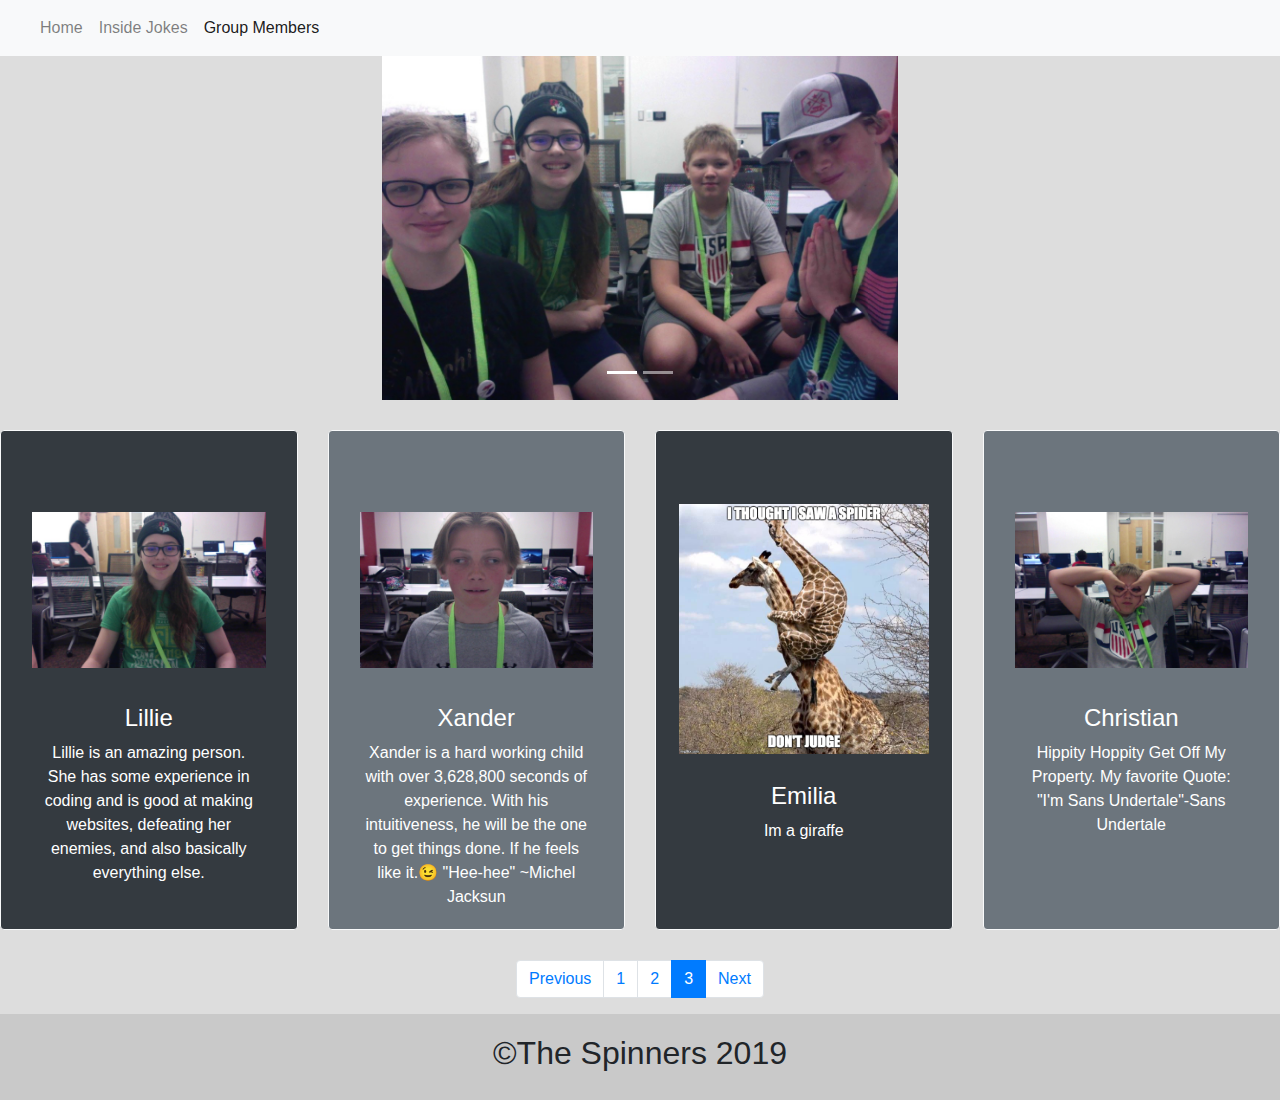
<file: group-members.html>
<!DOCTYPE html>
<html>
<head>
    <title>Group Members</title>
    <link rel="stylesheet" href="style.css">
<meta charset="utf-8">
  <meta name="viewport" content="width=device-width, initial-scale=1">
  <link rel="stylesheet" href="https://maxcdn.bootstrapcdn.com/bootstrap/4.3.1/css/bootstrap.min.css">
  <script src="https://ajax.googleapis.com/ajax/libs/jquery/3.4.0/jquery.min.js"></script>
  <script src="https://maxcdn.bootstrapcdn.com/bootstrap/4.3.1/js/bootstrap.min.js"></script>
</head>
<body class=navbg>
    <!-- Navbar -->
    <nav class="navbar navbar-expand-lg navbar-light bg-light">
            <button class="navbar-toggler" type="button" data-toggle="collapse" data-target="#navbarTogglerDemo03" aria-controls="navbarTogglerDemo03" aria-expanded="false" aria-label="Toggle navigation">
              <span class="navbar-toggler-icon"></span>
            </button>
            <a class="navbar-brand" href="#"></a>
          
            <div class="collapse navbar-collapse" id="navbarTogglerDemo03">
              <ul class="navbar-nav mr-auto mt-2 mt-lg-0">
                <li class="nav-item">
                  <a class="nav-link" href="index.html">Home</a>
                </li>
                <li class="nav-item">
                  <a class="nav-link" href="inside_jokes.html">Inside Jokes</a>
                </li>
                <li class="nav-item active">
                  <a class="nav-link" href="group-members.html">Group Members</a>
                </li>
              </ul>
            </div>
          </nav>

          <!--Heading-->
          
          <!--Carousel-->
          <div id="demo" class="carousel slide carousel-fade" data-ride="carousel">

              <!-- Indicators -->
              <ul class="carousel-indicators">
                <li data-target="#demo" data-slide-to="0" class="active"></li>
                <li data-target="#demo" data-slide-to="1"></li>
              </ul>
              
              <!-- The slideshow -->
              <div class="row">
              <div class="carousel-inner col-sm-5 img-fluid mx-auto d-blcok">
                <div class="carousel-item active">
                  <img src="Images/group.jpg" alt="Group Photo" width="1500" height="600">
                </div>
                <div class="carousel-item">
                    <img src="Images/Photo on 6-17-19 at 10.26 AM.jpg" alt="Funny group photo" width="1100" height="600">
                </div>
              </div>
            </div>
            </div>
          <!--Group Cards-->
          <div class="container-fluid">
            <div class="card-deck  cardfull">
              <div class="row">
                <div class="card html-logo text-white bg-dark card-bg border-light col-12 col-lg-3">
                  <img class="card-img-top w-20 h-10 p-3 cardimagesize"
                    src="Images/Photo on 6-17-19 at 10.04 AM.jpg"
                    alt="Lillie">
                  <div class="card-body text-center">
                    <h4 class="card-text">Lillie</h4>
                    <p class="card-text">Lillie is an amazing person. She has some experience in coding and is good at making websites, defeating her enemies, and also basically everything else. </p>
                  </div>
                </div>
        
                <div class="card html-logo text-white bg-secondary cardbg border-light col-12 col-lg-3">
                  <img class="card-img-top w-20 h-10 p-3 cardimagesize"
                    src="Images/Photo on 6-11-19 at 2.44 PM.jpg" alt="Xander">
                  <div class="card-body text-center">
                    <h4 class="card-text">Xander</h4>
                    <p class="card-text">Xander is a hard working child with over 3,628,800 seconds of experience. With his intuitiveness, he will be the one to get things done. If he feels like it.😉 "Hee-hee" ~Michel Jacksun</p>
                  </div>
                </div>
        
                <div class="w-100 d-none d-sm-block d-lg-none"></div>
        
                <div class="card html-logo text-white bg-dark card-bg border-light col-12 col-lg-3">
                  <img class="card-img-top w-20 h-10 p-2 cardimagesize"
                    src="Images/memememe.jpg" alt="Emilia">
                  <div class="card-body text-center">
                    <h4 class="card-text">Emilia</h4>
                    <p class="card-text">Im a giraffe</p>
                  </div> 
                </div>
        
                <div class="card html-logo text-white bg-secondary card-bg border-light col-12 col-lg-3">
                  <img class="card-img-top w-20 h-20 p-3 cardimagesize"
                    src="Images/Photo on 6-17-19 at 9.58 AM.jpg" alt="Christian">
                  <div class="card-body text-center">
                    <h4 class="card-text">Christian</h4>
                    <p class="card-text">Hippity Hoppity Get Off My Property.
                      My favorite Quote: "I'm Sans Undertale"-Sans Undertale
                    </p>
                  </div>
                </div>
              </div>
            </div>
          </div>
        
          <ul class="pagination justify-content-center">
              <li class="page-item"><a class="page-link" href="inside_jokes.html">Previous</a></li>
              <li class="page-item"><a class="page-link" href="index.html">1</a></li>
              <li class="page-item"><a class="page-link" href="inside_jokes.html">2</a></li>
              <li class="page-item active"><a class="page-link" href="group-members.html">3</a></li>
              <li class="page-item"><a class="page-link" href="#">Next</a></li>
            </ul>
          <!--Footer-->
<div class="footer">
        <h2>©The Spinners 2019</h2>
        <audio autoplay loop>
          <source src="http://soundfxcenter.com/television/spongebob-squarepants/8d82b5_Spongebob_The_Best_Day_Ever_Theme_Song.mp3" type="audio/mpeg">
          Your browser does not support the audio element.
        </audio>
      </div>
</body>
</html>
</file>
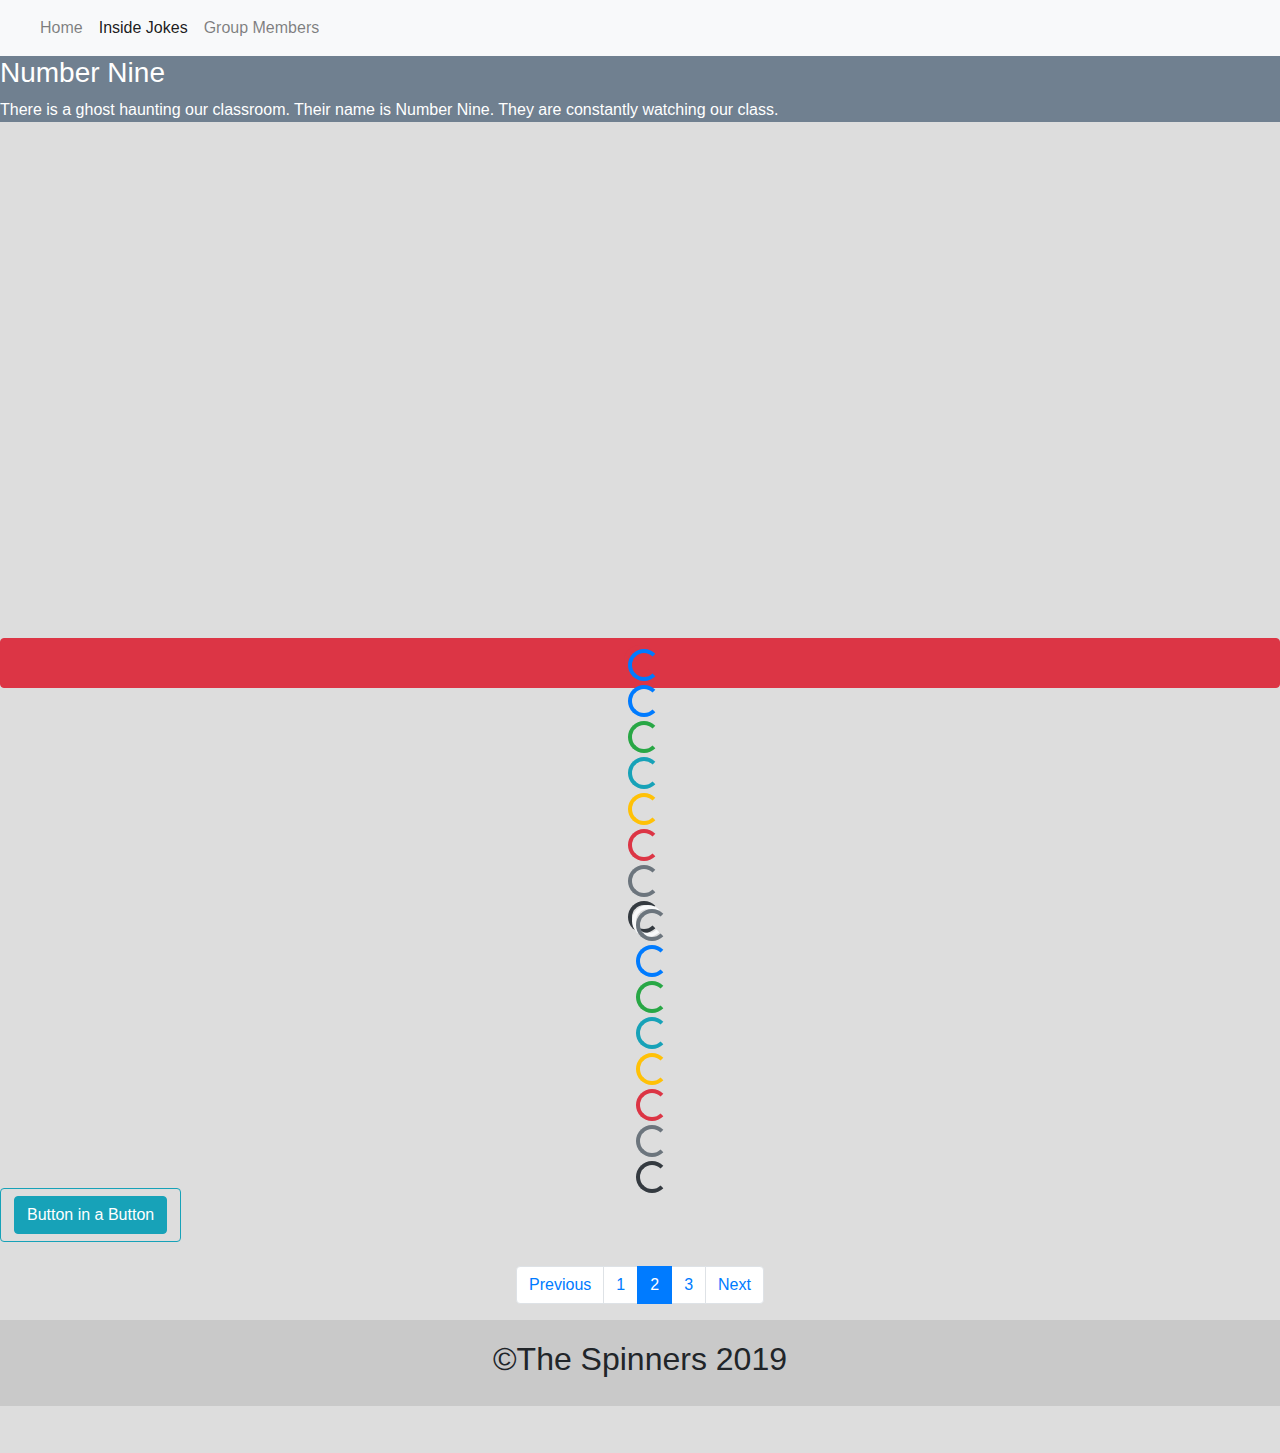
<file: inside_jokes.html>
<!DOCTYPE html>
<html>
<head>
    <title>Inside Jokes</title>
    <link rel="stylesheet" href="style.css">
<meta charset="utf-8">
  <meta name="viewport" content="width=device-width, initial-scale=1">
  <link rel="stylesheet" href="https://maxcdn.bootstrapcdn.com/bootstrap/4.3.1/css/bootstrap.min.css">
  <script src="https://ajax.googleapis.com/ajax/libs/jquery/3.4.0/jquery.min.js"></script>
  <script src="https://maxcdn.bootstrapcdn.com/bootstrap/4.3.1/js/bootstrap.min.js"></script>
</head>
<body class="navbg">
    <!-- Navbar -->
<nav class="navbar navbar-expand-lg navbar-light bg-light">
        <button class="navbar-toggler" type="button" data-toggle="collapse" data-target="#navbarTogglerDemo03" aria-controls="navbarTogglerDemo03" aria-expanded="false" aria-label="Toggle navigation">
          <span class="navbar-toggler-icon"></span>
        </button>
        <a class="navbar-brand" href="#"></a>
      
        <div class="collapse navbar-collapse" id="navbarTogglerDemo03">
          <ul class="navbar-nav mr-auto mt-2 mt-lg-0">
            <li class="nav-item">
              <a class="nav-link" href="index.html">Home</a>
            </li>
            <li class="nav-item active">
              <a class="nav-link" href="inside_jokes.html">Inside Jokes</a>
            </li>
            <li class="nav-item">
              <a class="nav-link" href="group-members.html">Group Members</a>
            </li>
          </ul>
        </div>
      </nav>
<!--Number Nine-->
<div class="numberninetext">
<h3>Number Nine</h3>
<p>There is a ghost haunting our classroom. Their name is Number Nine. They are constantly watching our class.</p>
</div>
<!--Spinners-->      
<div class="spinspinspin">
<button class="btn btn-danger col-12 spinnerbutton spinspinspin" type="button">
<div class="spinner-border text-danger crazyspinner">
    <div class="spinner-border text-primary">
        <div class="spinner-grow text-muted"></div>
        <div class="spinner-grow text-primary"></div>
        <div class="spinner-grow text-success"></div>
        <div class="spinner-grow text-info"></div>
        <div class="spinner-grow text-warning"></div>
        <div class="spinner-grow text-danger"></div>
        <div class="spinner-grow text-secondary"></div>
        <div class="spinner-grow text-dark"></div>
    </div>
    <div class="spinner-border text-primary">
        <div class="spinner-grow text-muted"></div>
        <div class="spinner-grow text-primary"></div>
        <div class="spinner-grow text-success"></div>
        <div class="spinner-grow text-info"></div>
        <div class="spinner-grow text-warning"></div>
        <div class="spinner-grow text-danger"></div>
        <div class="spinner-grow text-secondary"></div>
        <div class="spinner-grow text-dark"></div>
    </div>
    <div class="spinner-border text-success">
        <div class="spinner-grow text-muted"></div>
        <div class="spinner-grow text-primary"></div>
        <div class="spinner-grow text-success"></div>
        <div class="spinner-grow text-info"></div>
        <div class="spinner-grow text-warning"></div>
        <div class="spinner-grow text-danger"></div>
        <div class="spinner-grow text-secondary"></div>
        <div class="spinner-grow text-dark"></div>
    </div>
    <div class="spinner-border text-info">
        <div class="spinner-grow text-muted"></div>
        <div class="spinner-grow text-primary"></div>
        <div class="spinner-grow text-success"></div>
        <div class="spinner-grow text-info"></div>
        <div class="spinner-grow text-warning"></div>
        <div class="spinner-grow text-danger"></div>
        <div class="spinner-grow text-secondary"></div>
        <div class="spinner-grow text-dark"></div>
    </div>
    <div class="spinner-border text-warning">
        <div class="spinner-grow text-muted"></div>
        <div class="spinner-grow text-primary"></div>
        <div class="spinner-grow text-success"></div>
        <div class="spinner-grow text-info"></div>
        <div class="spinner-grow text-warning"></div>
        <div class="spinner-grow text-danger"></div>
        <div class="spinner-grow text-secondary"></div>
        <div class="spinner-grow text-dark"></div>
    </div>
    <div class="spinner-border text-danger">
        <div class="spinner-grow text-muted"></div>
        <div class="spinner-grow text-primary"></div>
        <div class="spinner-grow text-success"></div>
        <div class="spinner-grow text-info"></div>
        <div class="spinner-grow text-warning"></div>
        <div class="spinner-grow text-danger"></div>
        <div class="spinner-grow text-secondary"></div>
        <div class="spinner-grow text-dark"></div>
    </div>
    <div class="spinner-border text-secondary">
        <div class="spinner-grow text-muted"></div>
        <div class="spinner-grow text-primary"></div>
        <div class="spinner-grow text-success"></div>
        <div class="spinner-grow text-info"></div>
        <div class="spinner-grow text-warning"></div>
        <div class="spinner-grow text-danger"></div>
        <div class="spinner-grow text-secondary"></div>
        <div class="spinner-grow text-dark"></div>
    </div>
    <div class="spinner-border text-dark">
            <div class="spinner-border text-light ">
                    <div class="spinner-border text-muted">
                        <div class="spinner-grow text-muted"></div>
                        <div class="spinner-grow text-primary"></div>
                        <div class="spinner-grow text-success"></div>
                        <div class="spinner-grow text-info"></div>
                        <div class="spinner-grow text-warning"></div>
                        <div class="spinner-grow text-danger"></div>
                        <div class="spinner-grow text-secondary"></div>
                        <div class="spinner-grow text-dark"></div>
                    </div>
                    <div class="spinner-border text-primary">
                        <div class="spinner-grow text-muted"></div>
                        <div class="spinner-grow text-primary"></div>
                        <div class="spinner-grow text-success"></div>
                        <div class="spinner-grow text-info"></div>
                        <div class="spinner-grow text-warning"></div>
                        <div class="spinner-grow text-danger"></div>
                        <div class="spinner-grow text-secondary"></div>
                        <div class="spinner-grow text-dark"></div>
                    </div>
                    <div class="spinner-border text-success">
                        <div class="spinner-grow text-muted"></div>
                        <div class="spinner-grow text-primary"></div>
                        <div class="spinner-grow text-success"></div>
                        <div class="spinner-grow text-info"></div>
                        <div class="spinner-grow text-warning"></div>
                        <div class="spinner-grow text-danger"></div>
                        <div class="spinner-grow text-secondary"></div>
                        <div class="spinner-grow text-dark"></div>
                    </div>
                    <div class="spinner-border text-info">
                        <div class="spinner-grow text-muted"></div>
                        <div class="spinner-grow text-primary"></div>
                        <div class="spinner-grow text-success"></div>
                        <div class="spinner-grow text-info"></div>
                        <div class="spinner-grow text-warning"></div>
                        <div class="spinner-grow text-danger"></div>
                        <div class="spinner-grow text-secondary"></div>
                        <div class="spinner-grow text-dark"></div>
                    </div>
                    <div class="spinner-border text-warning">
                        <div class="spinner-grow text-muted"></div>
                        <div class="spinner-grow text-primary"></div>
                        <div class="spinner-grow text-success"></div>
                        <div class="spinner-grow text-info"></div>
                        <div class="spinner-grow text-warning"></div>
                        <div class="spinner-grow text-danger"></div>
                        <div class="spinner-grow text-secondary"></div>
                        <div class="spinner-grow text-dark"></div>
                    </div>
                    <div class="spinner-border text-danger">
                        <div class="spinner-grow text-muted"></div>
                        <div class="spinner-grow text-primary"></div>
                        <div class="spinner-grow text-success"></div>
                        <div class="spinner-grow text-info"></div>
                        <div class="spinner-grow text-warning"></div>
                        <div class="spinner-grow text-danger"></div>
                        <div class="spinner-grow text-secondary"></div>
                        <div class="spinner-grow text-dark"></div>
                    </div>
                    <div class="spinner-border text-secondary">
                        <div class="spinner-grow text-muted"></div>
                        <div class="spinner-grow text-primary"></div>
                        <div class="spinner-grow text-success"></div>
                        <div class="spinner-grow text-info"></div>
                        <div class="spinner-grow text-warning"></div>
                        <div class="spinner-grow text-danger"></div>
                        <div class="spinner-grow text-secondary"></div>
                        <div class="spinner-grow text-dark"></div>
                    </div>
                    <div class="spinner-border text-dark">
                        <div class="spinner-grow text-muted"></div>
                        <div class="spinner-grow text-primary"></div>
                        <div class="spinner-grow text-success"></div>
                        <div class="spinner-grow text-info"></div>
                        <div class="spinner-grow text-warning"></div>
                        <div class="spinner-grow text-danger"></div>
                        <div class="spinner-grow text-secondary"></div>
                        <div class="spinner-grow text-dark">
            </div></div></div></div>                
        </div>
    </div>
</div>
</div>
</button>

<!--Button in a Button-->
<div class="mx-auto">
    <a href="jesus.html">
        <button type="button" class="btn btn-outline-info buttonception">
<table>
    <tr>
        <th>
            <a href="what.html">
                <button class="btn btn-info">Button in a Button</button>
        </th>
    </tr>
</table>
</button>
</a>
</div>
<br>

<ul class="pagination justify-content-center">
        <li class="page-item"><a class="page-link" href="index.html">Previous</a></li>
        <li class="page-item"><a class="page-link" href="index.html">1</a></li>
        <li class="page-item active"><a class="page-link" href="inside_jokes.html">2</a></li>
        <li class="page-item"><a class="page-link" href="group-members.html">3</a></li>
        <li class="page-item"><a class="page-link" href="group-members.html">Next</a></li>
      </ul>
<!--Footer-->
<div class="footer">
    <h2>©The Spinners 2019</h2>
    <audio autoplay loop>
      <source src="http://static1.grsites.com/archive/sounds/comic/comic019.mp3" type="audio/mpeg">
      Your browser does not support the audio element.
    </audio>
</div>


</body>
</html>
</file>
<file: style.css>
body{
    font-family: 'Gill Sans', 'Gill Sans MT', Calibri, 'Trebuchet MS', sans-serif;
    background-color: #DDDDDD;
}
.button {
    padding: 100%;
}
.html-logo {
    width: 30%;
    padding-top: 5%;
}
.homebtn {
    width: 50%;
    height:50%;
}
.ninepic {
    max-width: 100%;
}
.cardbg {
    background-color: #E9ECEF;
}

.footer {
    padding: 20px;
    text-align: center;
    background: rgb(201, 201, 201);
}
      
.cardfull {
    display:block;
    width: auto;
    padding-left: auto;
    padding-right: auto;
    margin: 30px;
}
.spinspinspin{
    padding-top: 500px;
    padding-bottom:500px;
}
.cardimagesize{
    max-height: 475px;
}

.numberninetext {
    background-color: slategray;
    color: white;
}
.navbg {
    background-color: #ddd;
}

.buttonception {
    text-align: center;

}
.imgsize {
    width: 100%;
    height: 100%
}
.margin {
    padding-left: auto;
    padding-right: auto;
}

.carousel img {
    width:100%;
    height:auto;
}
</file>
